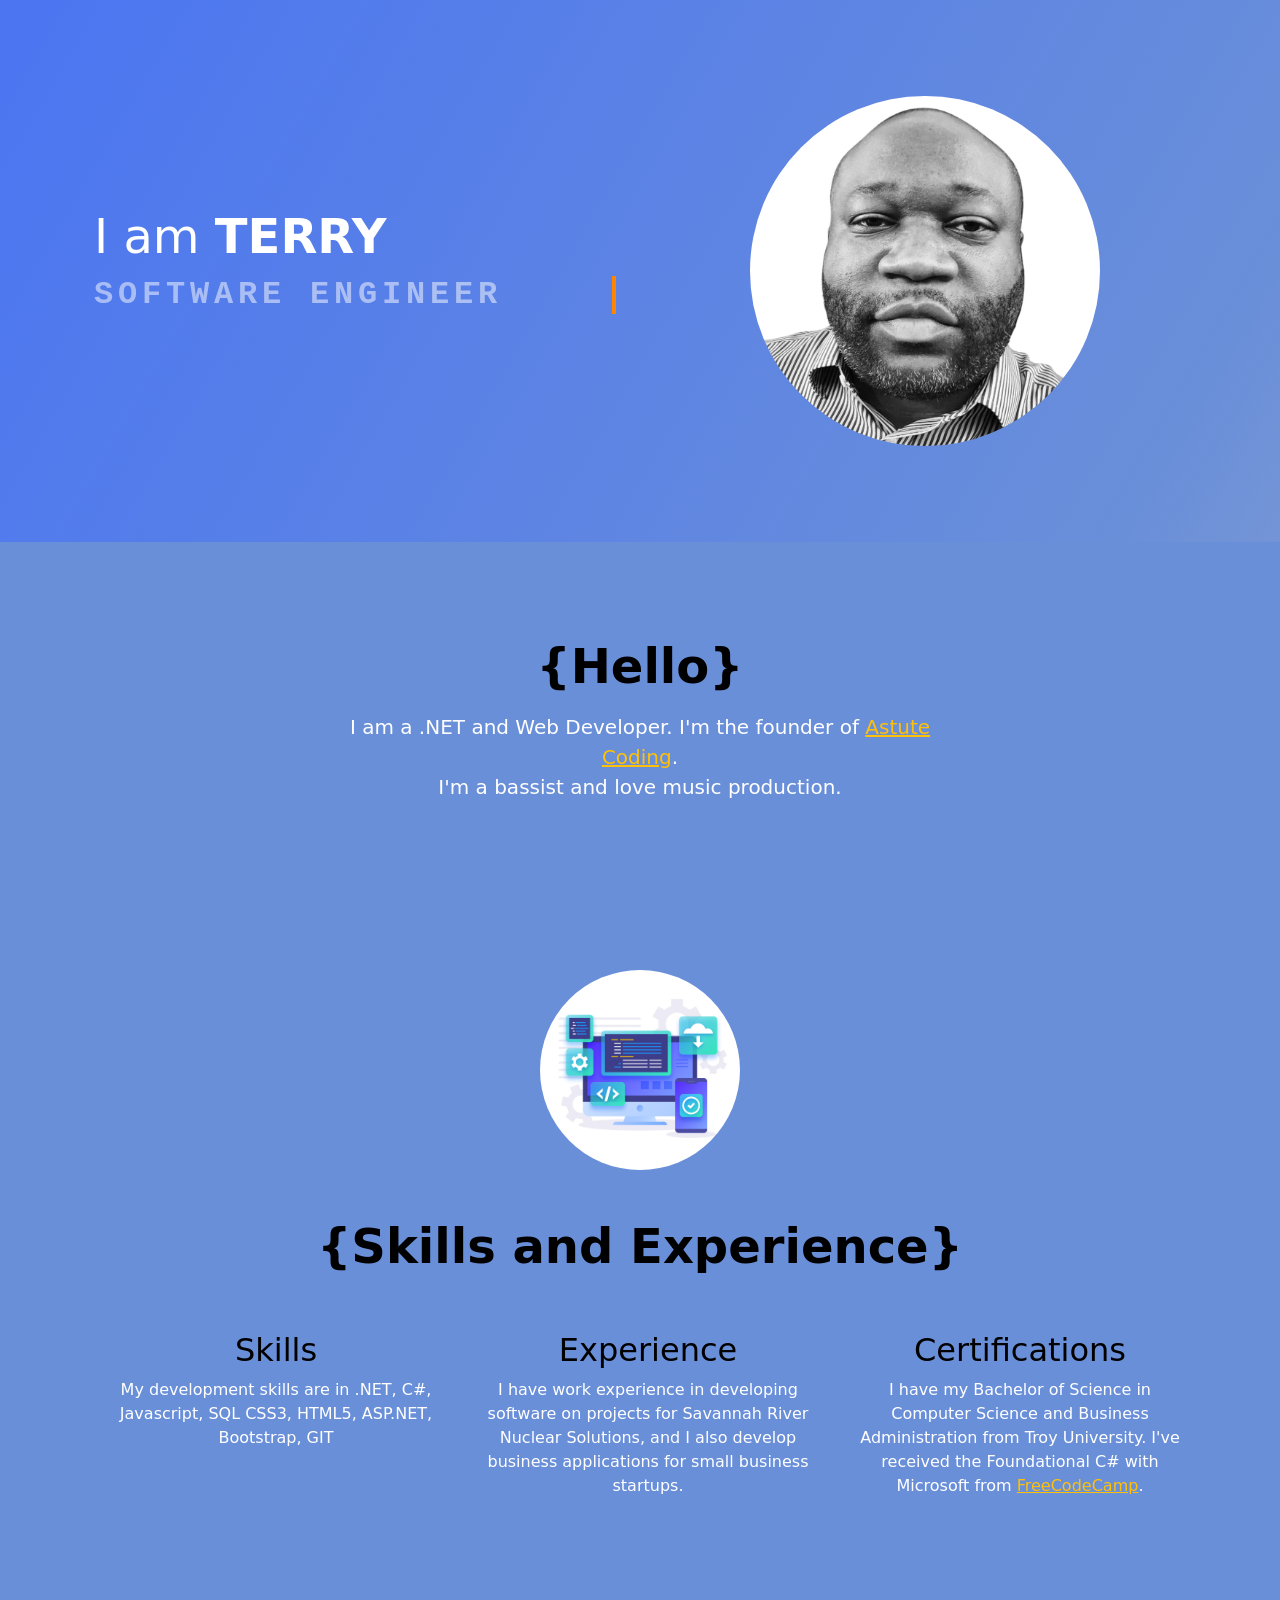
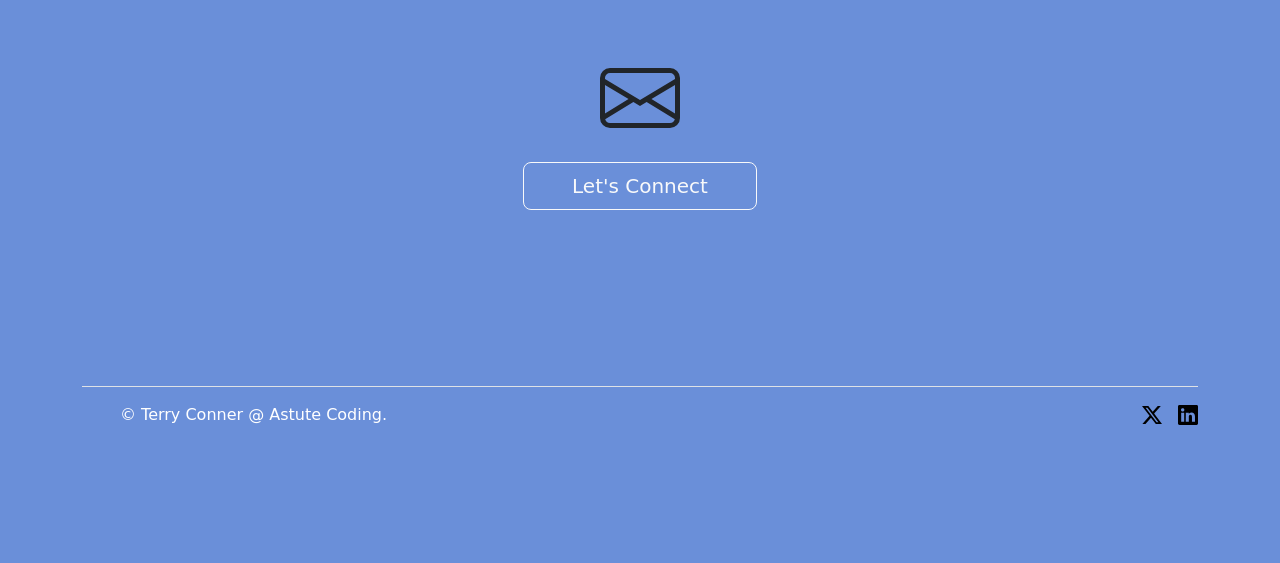
<file: index.html>
<!DOCTYPE html>
<html lang="en">
  <head>
    <meta charset="UTF-8" />
    <meta name="viewport" content="width=device-width, initial-scale=1.0" />
    <title>Terry Conner</title>
    <link
      href="https://cdn.jsdelivr.net/npm/bootstrap@5.3.3/dist/css/bootstrap.min.css"
      rel="stylesheet"
      integrity="sha384-QWTKZyjpPEjISv5WaRU9OFeRpok6YctnYmDr5pNlyT2bRjXh0JMhjY6hW+ALEwIH"
      crossorigin="anonymous"
    />
    <link rel="stylesheet" href="./style.css" />
  </head>
  <body class="background">
    <!-- TODO ONE. A hero section that provides a title and image. -->
    <div class="gradient-background">
      <div class="container col-xxxl-8 px-4 py-5">
        <div class="row flex-lg-row-reverse align-items-center g-5 py-5">
          <div class="col-10 col-sm-8 col-lg-6">
            <img
              src="./assets/IMG_5791.jpg"
              class="d-block mx-lg-auto rounded-circle"
              alt="Bootstrap Themes"
              width="350"
              loading="lazy"
            />
          </div>
          <div class="col-lg-6 rounded-1">
            <h1 class="display-5 fw-normal text-white lh-1 mb-3">
              I am <span class="fw-bold">TERRY</span>
            </h1>
            <h2 class="display-7 fw-bold text-white-50 1h-1 mb-3 typed-out">
              SOFTWARE ENGINEER
            </h2>
            <div class="d-grid gap-2 d-md-flex justify-content-md-start"></div>
          </div>
        </div>
      </div>
    </div>
    <!-- TODO TWO. A hero section that provides a brief introduction to you and your background. -->
    <div class="px-4 py-5 my-5 text-center">
      <h2 class="display-5 fw-bold text-body-emphasis">{Hello}</h2>
      <div class="col-lg-6 mx-auto mt-3">
        <p class="lead mb-4 text-white">
          I am a .NET and Web Developer. I'm the founder of 
          <a href="./astute.html" class="link-warning">Astute Coding</a>. <br />I'm a bassist and
          love music production.
        </p>
      </div>
    </div>
    <!-- TODO THREE. A hero section that provides skills title. -->
    <div class="px-4 py-5 my-5 text-center">
      <img
        class="d-block mx-auto rounded-circle"
        src="./assets/devSkillsPic.jpg"
        alt="photo of software development skills"
        weight="100"
        height="200"
      />
      <div class="container px-4 py-5" id="hanging-icons">
        <h2 class="display-5 fw-bold text-body-emphasis">
          {Skills and Experience}
        </h2>
        <div class="row g-4 py-5 row-cols-1 row-cols-lg-3">
          <div class="col d-flex align-items-start">
            <div
              class="icon-square text-body-emphasis bg-body-secondary d-inline-flex align-items-center justify-content-center fs-4 flex-shrink-0 me-3"
            ></div>
            <div>
              <h3 class="fs-2 text-body-emphasis">Skills</h3>
              <p>
                My development skills are in .NET, C#, Javascript, SQL CSS3,
                HTML5, ASP.NET, Bootstrap, GIT
              </p>
            </div>
          </div>
          <div class="col d-flex align-items-start">
            <div
              class="icon-square text-body-emphasis bg-body-secondary d-inline-flex align-items-center justify-content-center fs-4 flex-shrink-0 me-3"
            ></div>
            <div>
              <h3 class="fs-2 text-body-emphasis">Experience</h3>
              <p>
                I have work experience in developing software on projects for
                Savannah River Nuclear Solutions, and I also develop business
                applications for small business startups.
              </p>
            </div>
          </div>
          <div class="col d-flex align-items-start">
            <div
              class="icon-square text-body-emphasis bg-body-secondary d-inline-flex align-items-center justify-content-center fs-4 flex-shrink-0 me-3"
            ></div>
            <div>
              <h3 class="fs-2 text-body-emphasis">Certifications</h3>
              <p>
                I have my Bachelor of Science in Computer Science and Business
                Administration from Troy University. I've received the
                Foundational C# with Microsoft from
                <a href="https://www.freecodecamp.org/"  class="link-warning">FreeCodeCamp</a>.
              </p>
            </div>
          </div>
        </div>
        <div class="px-4 py-5 my-5 text-center">
          <svg
            xmlns="http://www.w3.org/2000/svg"
            width="80"
            height="80"
            fill="currentColor"
            class="bi bi-envelope"
            viewBox="0 0 16 16"
          >
            <path
              d="M0 4a2 2 0 0 1 2-2h12a2 2 0 0 1 2 2v8a2 2 0 0 1-2 2H2a2 2 0 0 1-2-2zm2-1a1 1 0 0 0-1 1v.217l7 4.2 7-4.2V4a1 1 0 0 0-1-1zm13 2.383-4.708 2.825L15 11.105zm-.034 6.876-5.64-3.471L8 9.583l-1.326-.795-5.64 3.47A1 1 0 0 0 2 13h12a1 1 0 0 0 .966-.741M1 11.105l4.708-2.897L1 5.383z"
            />
          </svg>
          <h3 class="display- fw-bold text-white-50 mb-4"><h3>
          <div class="col-lg-6 mx-auto">
            <div class="d-grid gap-2 d-sm-flex justify-content-sm-center">
              <a href="mailto:admin@astutecoding.com"><button type="button" class="btn btn-outline-light btn-lg px-5">
                Let's Connect
              </button></a>
            </div>
          </div>
        </div>
      </div> 
  </body>
            <div class="container">
    <footer class="d-flex flex-wrap justify-content-between align-items-center py-3 my-4 border-top">
      <div class="col-md-4 d-flex align-items-center">
        <a href="/" class="mb-3 me-2 mb-md-0 text-body-secondary text-decoration-none lh-1">
          <svg class="bi" width="30" height="24"><use xlink:href="#bootstrap"></use></svg>
        </a>
        <span class="mb-3 mb-md-0 text-white">© Terry Conner @ Astute Coding.
      </div>
      <ul class="nav col-md-4 justify-content-end list-unstyled d-flex">
        <li class="ms-3"><a class="text-body-secondary" href="https://www.x.com/dremuziq"><img src="./assets/svg/twitter-x.svg" height="20" alt="twitter Icon"></a></li>
        <li class="ms-3"><a class="text-body-secondary" href="https://www.linkedin.com/in/terryconner/"><img src="./assets/svg/linkedin.svg" height="20"></a></li>
      </ul>
    </footer>
  </div>
    </div>
</html>
</file>
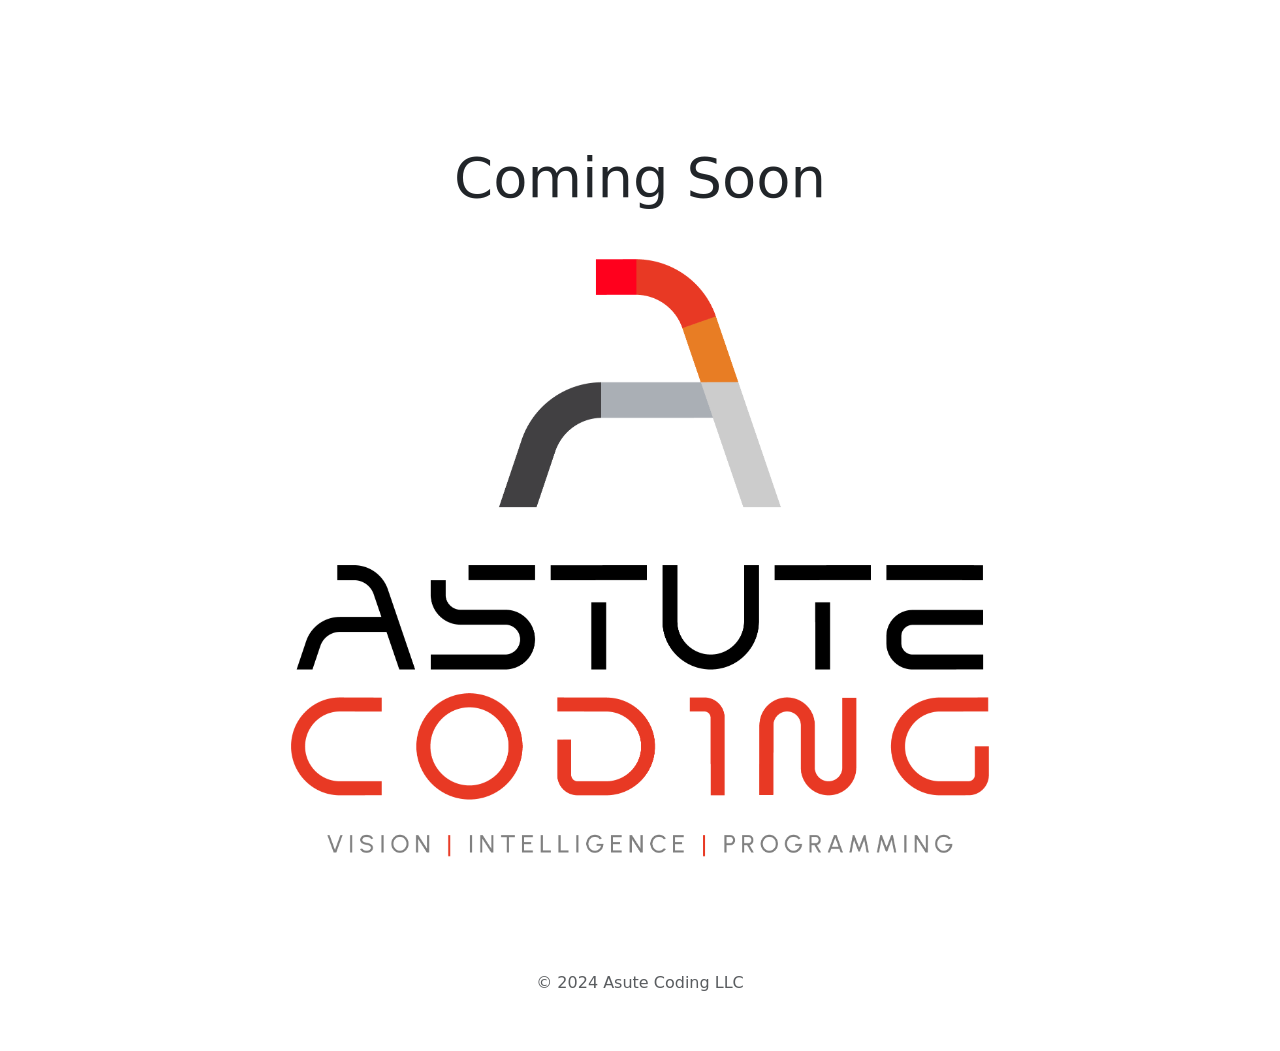
<file: astute.html>
<!DOCTYPE html>
<html lang="en">
  <head>
    <meta charset="UTF-8" />
    <meta name="viewport" content="width=device-width, initial-scale=1.0" />
    <link
      href="https://cdn.jsdelivr.net/npm/bootstrap@5.3.3/dist/css/bootstrap.min.css"
      rel="stylesheet"
      integrity="sha384-QWTKZyjpPEjISv5WaRU9OFeRpok6YctnYmDr5pNlyT2bRjXh0JMhjY6hW+ALEwIH"
      crossorigin="anonymous"
    />
    <title>Astute Coding</title>
  </head>
  <body>
    <div class="px-4 pt-5 my-5 text-center">
      <h1 class="display-4 mt-5 mb-5">Coming Soon</h1>
      <div class="container px-5 mt-5 mb-5">
        <img
          src="./assets/Asset 2.png"
          alt="Example image"
          width=""
          height="600"
          loading="lazy"
        />
      </div>
    </div>
    <footer class="py-3 my-4">
      <p class="text-center text-body-secondary mt-5">
        © 2024 Asute Coding LLC
      </p>
    </footer>
  </body>
</html>
</file>
<file: style.css>
.gradient-background {
  background: linear-gradient(300deg, #BFBFBF, #6A8FD9, #4B75F2);
  background-size: 180% 180%;
  animation: gradient-animation 18s ease infinite;
}

@keyframes gradient-animation {
  0% {
    background-position: 0% 50%;
  }
  50% {
    background-position: 100% 50%;
  }
  100% {
    background-position: 0% 50%;
  }
}

.background {
  background-color: #6A8FD9;
}

p {
  color:white;
}

.typed-out {
  color: #fff;
  font-family: monospace;
  overflow: hidden; /* Ensures the content is not revealed until the animation */
  border-right: .15em solid rgb(255, 132, 0); /* The typwriter cursor */
  white-space: nowrap; /* Keeps the content on a single line */
  margin: 0 auto; /* Gives that scrolling effect as the typing happens */
  letter-spacing: .15em; /* Adjust as needed */
  animation: 
    typing 3.5s steps(30, end),
    blink-caret .5s step-start infinite;
}

/* The typing effect */
@keyframes typing {
  from { width: 0 }
  to { width: 100% }
}

/* The typewriter cursor effect */
@keyframes blink {
  from, to { border-color: transparent }
  50% { border-color: rgb(39, 37, 35) }
}
</file>
